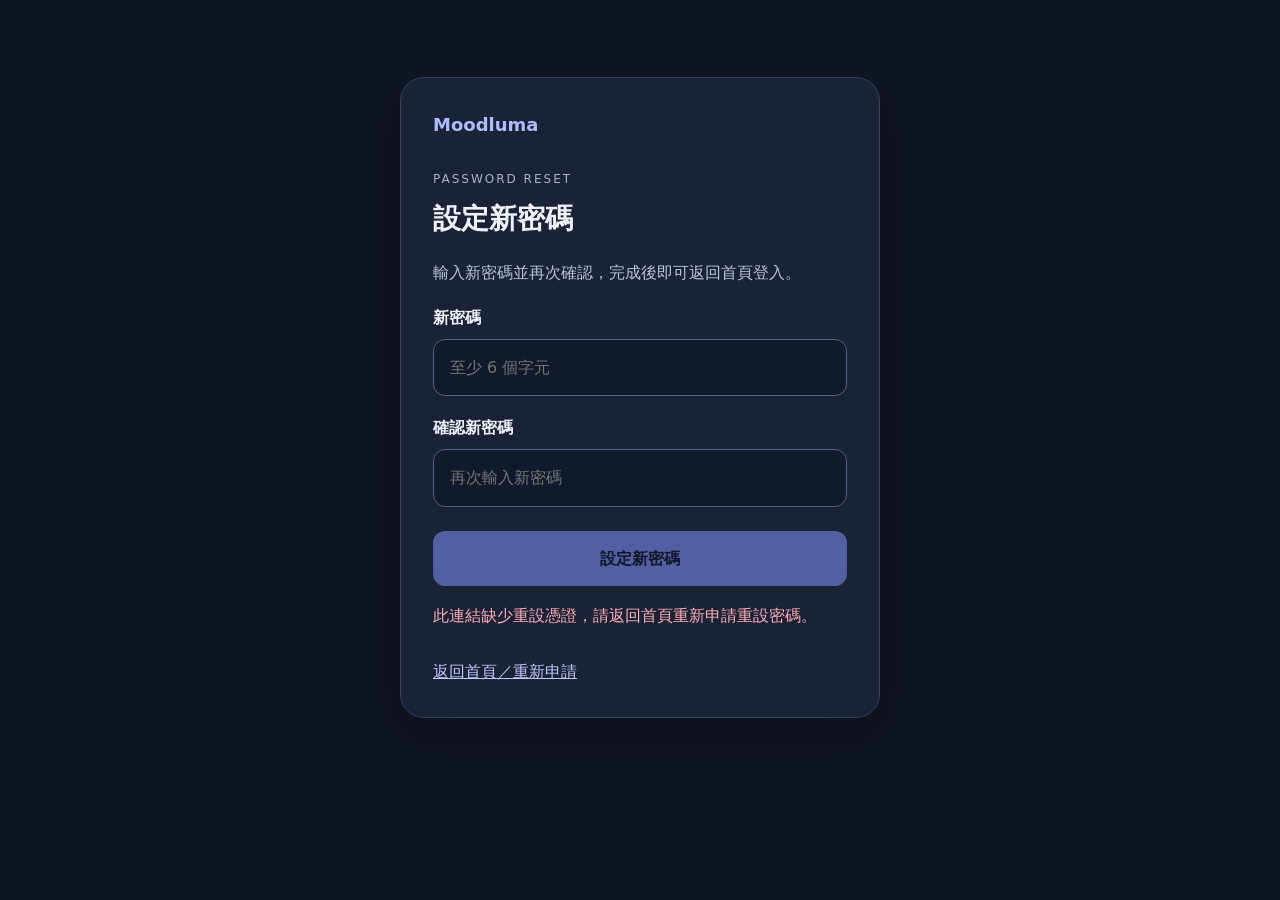
<file: reset-password.html>
<!DOCTYPE html>
<html lang="zh-Hant"><head>
<meta charset="utf-8"><meta name="viewport" content="width=device-width,initial-scale=1">
<meta name="referrer" content="no-referrer"><meta name="robots" content="noindex,nofollow">
<title>設定新密碼｜Moodluma</title>
<link rel="icon" href="moodluma-icon.png"><link rel="stylesheet" href="reset-password.css">
<script src="member-config.js?v=member-20261025" defer></script>
<script src="member-api.js?v=member-20261025" defer></script>
<script src="reset-password.js?v=member-20261025" defer></script>
</head><body><main class="reset-card">
<a class="brand" href="index.html">Moodluma</a><p class="eyebrow">PASSWORD RESET</p>
<h1>設定新密碼</h1><p class="description">輸入新密碼並再次確認，完成後即可返回首頁登入。</p>
<form id="resetPasswordForm">
<label for="newPassword">新密碼</label><input id="newPassword" name="newPassword" type="password" autocomplete="new-password" minlength="6" required placeholder="至少 6 個字元">
<label for="confirmPassword">確認新密碼</label><input id="confirmPassword" name="confirmPassword" type="password" autocomplete="new-password" minlength="6" required placeholder="再次輸入新密碼">
<button id="savePassword" type="submit">設定新密碼</button>
<p id="resetResult" class="reset-message" role="status" aria-live="polite"></p>
</form><a class="back" href="index.html">返回首頁／重新申請</a>
</main></body></html>
</file>
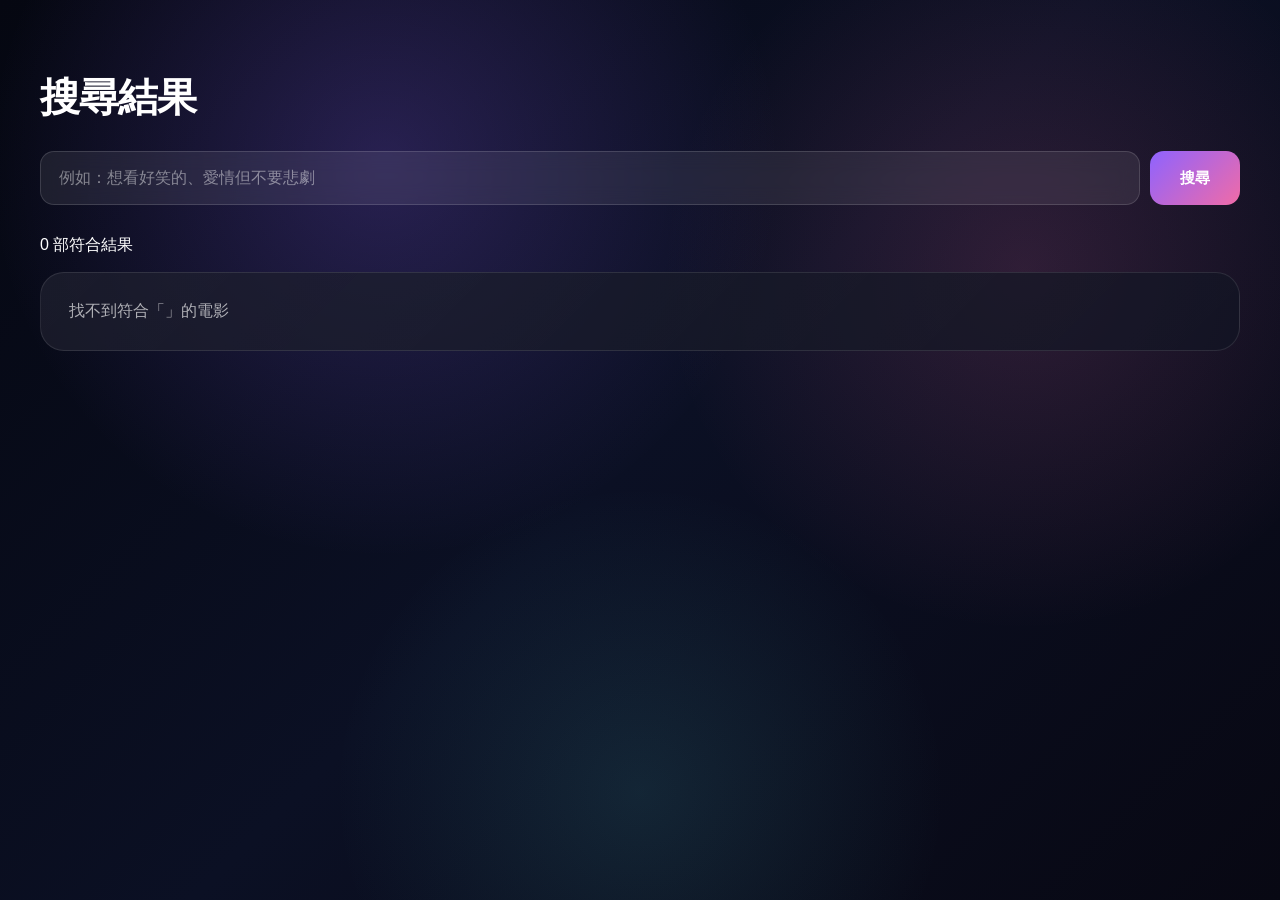
<file: results.html>
<!DOCTYPE html>
<html lang="zh-TW">
<head>
  <meta charset="UTF-8">
  <meta name="viewport" content="width=device-width, initial-scale=1.0, viewport-fit=cover">
  <title>搜尋結果｜Moodluma</title>
  <link rel="stylesheet" href="results.css">
  <link rel="icon" type="image/png" href="moodluma-icon.png">
</head>

<body>
  <main class="results-page">
    <header class="results-header">
      <h1>搜尋結果</h1>

      <div class="search-bar">
        <input id="resultSearchInput" type="text" placeholder="例如：想看好笑的、愛情但不要悲劇" aria-describedby="resultSearchSummary" maxlength="240">
        <button id="resultSearchBtn">搜尋</button>
      </div>

      <p id="keywordText"></p>
      <p id="resultSearchSummary" class="search-intent-summary" role="status" aria-live="polite"></p>
      <p id="resultCount" aria-live="polite"></p>
    </header>

    <section id="resultsList" class="results-grid"></section>
  </main>

  <script src="search-rules.js?v=search-20261025"></script>
  <script src="search-engine.js?v=search-20261025"></script>
  <script src="results.js?v=search-20261025"></script>
</body>
</html>
</file>
<file: results.css>
body {
  margin: 0;
  min-height: 100vh;
  color: #fff;
  font-family: Arial, "Noto Sans TC", sans-serif;

  background:
    radial-gradient(circle at 30% 18%, rgba(142, 99, 255, 0.24), transparent 34%),
    radial-gradient(circle at 80% 30%, rgba(240, 107, 167, 0.16), transparent 30%),
    radial-gradient(circle at 50% 88%, rgba(87, 211, 218, 0.12), transparent 30%),
    linear-gradient(135deg, #050711 0%, #0b1024 50%, #080813 100%);
}

.results-page {
  width: min(1200px, calc(100% - 40px));
  margin: 0 auto;
  padding: 70px 0;
}

.results-header h1 {
  margin: 0 0 26px;
  font-size: 40px;
  font-weight: 900;
  letter-spacing: -1px;
}

.search-bar {
  display: flex;
  gap: 10px;
  margin-bottom: 16px;
}

.search-bar input {
  flex: 1;
  height: 52px;
  border-radius: 14px;
  border: 1px solid rgba(255,255,255,.14);
  background: rgba(255,255,255,.08);
  color: white;
  padding: 0 18px;
  font-size: 16px;
  outline: none;
  backdrop-filter: blur(10px);
}

.search-bar input::placeholder {
  color: rgba(255,255,255,.45);
}

.search-bar button,
.play-btn {
  border: none;
  border-radius: 14px;
  background: linear-gradient(135deg, #8e63ff, #f06ba7);
  color: white;
  font-weight: 800;
  cursor: pointer;
  transition: .2s ease;
}

.search-bar button {
  width: 90px;
  font-size: 15px;
}

.search-bar button:hover,
.play-btn:hover {
  transform: translateY(-2px);
  filter: brightness(1.08);
}

#keywordText {
  color: rgba(255,255,255,.65);
  margin: 0 0 30px;
  font-size: 15px;
}

.results-grid {
  display: grid;
  grid-template-columns: repeat(2, 1fr);
  gap: 28px 22px;
}

.result-card {
  background:
    linear-gradient(135deg, rgba(255,255,255,.06), rgba(255,255,255,.02)),
    rgba(12, 14, 30, 0.72);

  border: 1px solid rgba(255,255,255,.1);
  border-radius: 24px;

  padding: 18px;

  box-shadow:
    0 24px 70px rgba(0,0,0,.35);

  backdrop-filter: blur(18px);

  transition: .25s ease;
}

.result-card:hover {
  transform: translateY(-4px);
  border-color: rgba(240,107,167,.3);
}

.result-poster {
  width: 100%;
  height: 220px;
  object-fit: cover;
  border-radius: 16px;
  background: rgba(255,255,255,.08);
  margin-bottom: 22px;
}

.poster-empty {
  display: grid;
  place-items: center;
  color: #777;
}

.result-card h2 {
  margin: 0 0 14px;
  font-size: 28px;
  line-height: 1.3;
}

.movie-meta {
  color: rgba(255,255,255,.72);
  margin-bottom: 18px;
  font-size: 14px;
}

.movie-meta span {
  display: inline-flex;
  align-items: center;
  padding: 7px 12px;
  border-radius: 999px;
  background: rgba(255,255,255,.08);
}

.movie-desc {
  background: rgba(255,255,255,.04);
  border-radius: 16px;
  padding: 16px;
  line-height: 1.8;
  margin: 0 0 16px;
  color: rgba(255,255,255,.75);
}

.info-box {
  background: rgba(255,255,255,.04);
  border-radius: 16px;
  padding: 16px;
  margin-bottom: 14px;
  text-align: center;
}

.info-box small {
  color: rgba(255,255,255,.5);
  font-size: 13px;
}

.info-box p {
  margin: 14px 0 0;
  line-height: 1.7;
  color: rgba(255,255,255,.82);
}

.score-bar {
  height: 18px;
  background: rgba(255,255,255,.08);
  border-radius: 999px;
  overflow: hidden;
  margin-top: 16px;
}

.score-bar div {
  height: 100%;
  background: linear-gradient(90deg, #5f6bff, #9b5cff);
  border-radius: 999px;
}

.play-btn {
  padding: 14px 22px;
  margin-top: 8px;
  font-size: 15px;
}

.empty {
  grid-column: 1 / -1;

  background:
    linear-gradient(135deg, rgba(255,255,255,.06), rgba(255,255,255,.02)),
    rgba(12, 14, 30, 0.72);

  border: 1px solid rgba(255,255,255,.1);

  border-radius: 24px;
  padding: 28px;

  color: rgba(255,255,255,.65);
}

@media (max-width: 900px) {
  .results-grid {
    grid-template-columns: 1fr;
  }

  .results-page {
    width: calc(100% - 24px);
    padding: 36px 0;
  }

  .results-header h1 {
    font-size: 32px;
  }

  .result-card h2 {
    font-size: 24px;
  }

  .result-poster {
    height: 200px;
  }
}

@media (max-width: 640px) {
  .search-bar {
    flex-direction: column;
  }

  .search-bar button {
    width: 100%;
    height: 50px;
  }
}
/* ===== Moodluma result favorite update ===== */
.result-actions {
  display: flex;
  gap: 10px;
  flex-wrap: wrap;
  align-items: center;
  margin-top: 8px;
}

.result-actions .play-btn,
.fav-result-btn {
  border: none;
  border-radius: 14px;
  padding: 14px 18px;
  color: white;
  font-weight: 800;
  cursor: pointer;
}

.fav-result-btn {
  background: rgba(255,255,255,.09);
  border: 1px solid rgba(255,255,255,.12);
}

.fav-result-btn.active {
  background: linear-gradient(135deg, #8e63ff, #f06ba7);
}


/* ===== Movie tag badges ===== */
.tag-info-box { text-align: left; }
.movie-tags { display:flex; flex-wrap:wrap; gap:8px; margin-top:14px; }
.movie-tags span { display:inline-flex; align-items:center; max-width:100%; padding:7px 11px; border-radius:999px; background:linear-gradient(135deg, rgba(142,99,255,.25), rgba(240,107,167,.18)); border:1px solid rgba(255,255,255,.13); color:rgba(255,255,255,.9); font-size:13px; line-height:1.2; overflow-wrap:anywhere; }

@media (max-width: 700px) {
  html, body {
    max-width: 100%;
    overflow-x: hidden;
  }

  body {
    -webkit-text-size-adjust: 100%;
    text-size-adjust: 100%;
  }

  .results-page {
    width: 100% !important;
    max-width: 100% !important;
    padding:
      max(24px, env(safe-area-inset-top))
      max(12px, env(safe-area-inset-right))
      calc(42px + env(safe-area-inset-bottom))
      max(12px, env(safe-area-inset-left)) !important;
  }

  .results-header {
    margin-bottom: 20px !important;
  }

  .results-header h1 {
    font-size: 32px !important;
    line-height: 1.1 !important;
  }

  .search-bar {
    display: grid !important;
    grid-template-columns: 1fr !important;
    gap: 10px !important;
  }

  .search-bar input,
  .search-bar button {
    width: 100% !important;
    min-width: 0 !important;
    height: 48px !important;
  }

  .results-grid {
    grid-template-columns: 1fr !important;
    gap: 14px !important;
  }

  .result-card {
    padding: 14px !important;
    border-radius: 20px !important;
  }

  .result-poster {
    height: auto !important;
    aspect-ratio: 16 / 9 !important;
    margin-bottom: 14px !important;
    border-radius: 14px !important;
  }

  .result-card h2 {
    font-size: 22px !important;
    line-height: 1.3 !important;
  }

  .movie-meta {
    display: flex !important;
    flex-wrap: wrap !important;
    gap: 6px !important;
    font-size: 12px !important;
  }

  .movie-meta span,
  .movie-tags span {
    padding: 6px 9px !important;
    font-size: 11px !important;
  }

  .movie-desc,
  .info-box {
    padding: 13px !important;
    border-radius: 14px !important;
  }

  .result-actions {
    display: grid !important;
    grid-template-columns: 1fr !important;
    gap: 8px !important;
  }

  .result-actions .play-btn,
  .fav-result-btn {
    width: 100% !important;
    min-height: 44px !important;
    margin: 0 !important;
    text-align: center !important;
  }
}

.search-intent-summary { padding: 12px 16px; border: 1px solid rgba(128,145,220,.25); border-radius: 12px; background: rgba(128,145,220,.08); font-size: 14px; line-height: 1.7; overflow-wrap: anywhere; }
.search-intent-summary[hidden], .search-intent-summary:empty { display: none; }
</file>
